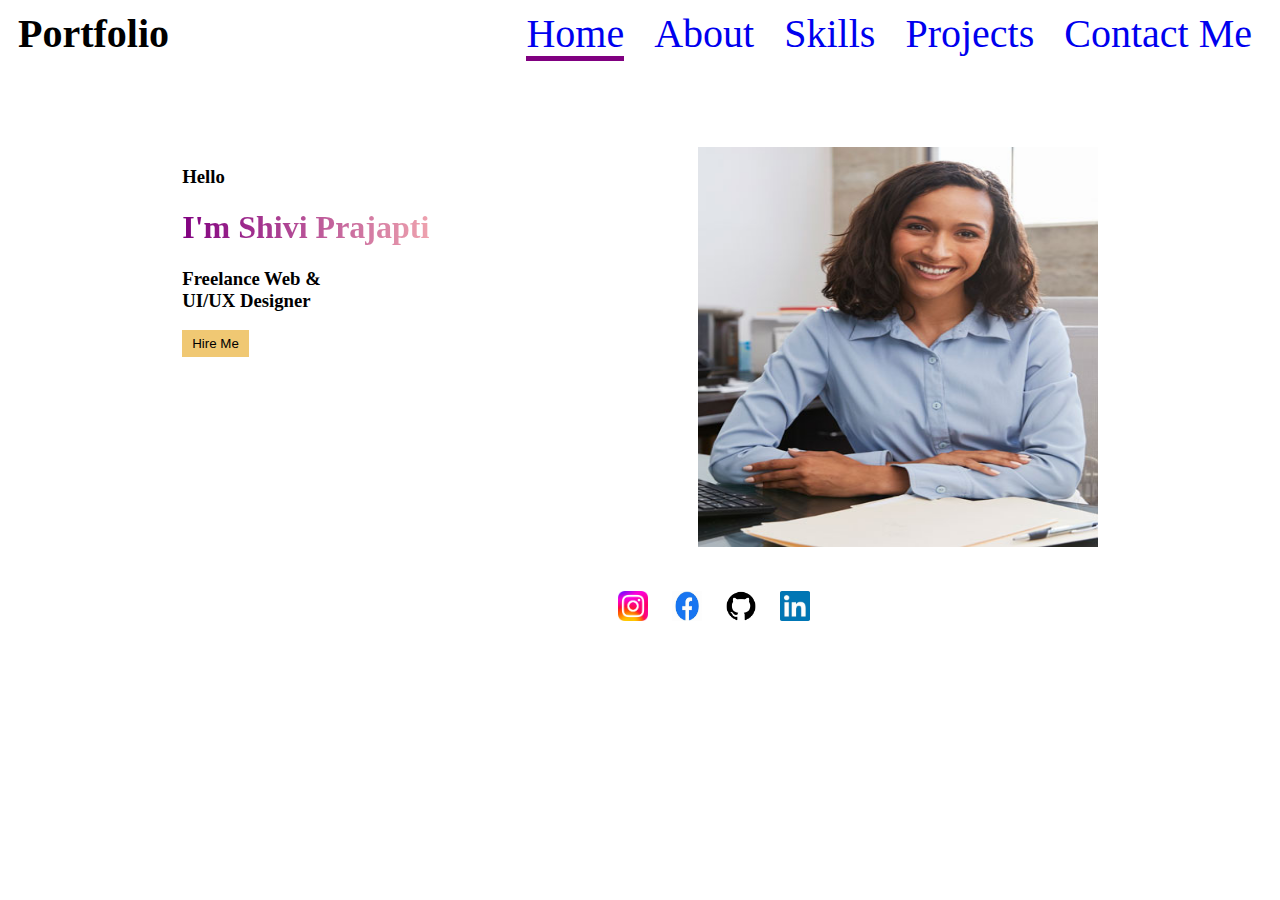
<file: index.html>
<!DOCTYPE html>
<html lang="en">

<head>
    <title>Assessment-1</title>
    <link href="css.css" rel="stylesheet">
</head>

<body>
    <header>
        <b>
            <div>Portfolio</div>
        </b>
        <div id="vijay">

            <a class="active" href="index.html">Home</a>
            <a href="About.html">About</a>
            <a href="Skills.html">Skills</a>
            <a href="Projects.html">Projects</a>
            <a href="Contact.html">Contact Me</a>
        </div>
    </header>
    <main>
        <div id="adi">
            <h3>Hello</h3>
            <h1>I'm Shivi Prajapti</h1>
            <h3>Freelance Web &<br>UI/UX Designer</h3>
            <button>Hire Me</button>
        </div>
        <div id="change">
            <img src="femaleemp.jpg" width="400px" height="400px">
        </div>

    </main>
    <footer>

        <a href="https://www.instagram.com/"> <img src="insta.jpeg" width="30px" height="30px"></a>
        <a href="https://www.facebook.com/login/"> <img src="facebook.jfif" width="30px" height="30px"></a>
        <a href="https://github.com/login"> <img src="github.png" width="30px" height="30px"> </a>
        <a href="https://www.linkedin.com/login"><img src="linkedin.jfif" width="30px" height="30px"></a>
    </footer>

</body>

</html>
</file>
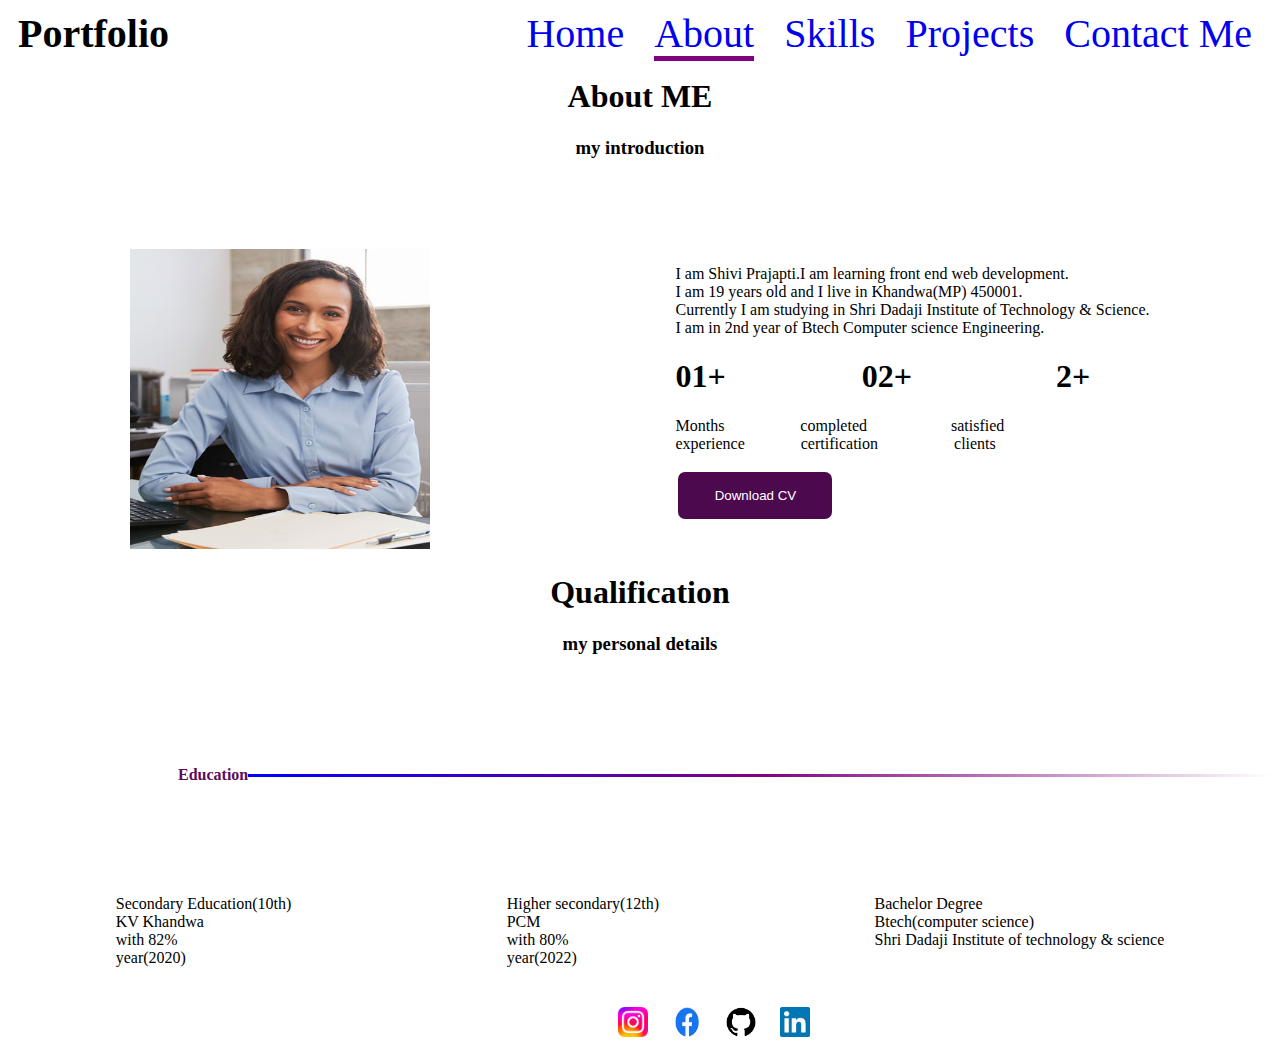
<file: About.html>
<!DOCTYPE html>
<html lang="en">
<head>
    <title>Assessment-1</title>
    <link href="css.css" rel="stylesheet">
    <link rel="stylesheet" href="https://cdnjs.cloudflare.com/ajax/libs/font-awesome/6.5.1/css/all.min.css" integrity="sha512-DTOQO9RWCH3ppGqcWaEA1BIZOC6xxalwEsw9c2QQeAIftl+Vegovlnee1c9QX4TctnWMn13TZye+giMm8e2LwA==" crossorigin="anonymous" referrerpolicy="no-referrer" />
</head>
<body>
    <header>
       <b><div>Portfolio</div></b>
        <div id="vijay">
            
            <a href="index.html">Home</a>
            <a class="active" href="About.html">About</a>
            <a href="Skills.html">Skills</a>
            <a href="Projects.html">Projects</a>
            <a href="Contact.html">Contact Me</a>
        </div>
    </header>
   <div id="about"> <h1>About ME</h1>
    <h3>my introduction</h3></div> 
   <main>
    <div show>
        <img href src="femaleemp.jpg" width="300" height="300">
    </div>
    <section>
        <div>
            <p>
                I am Shivi Prajapti.I am learning front end web development.<br>I am 19 years old and I live in Khandwa(MP) 450001.<br>Currently I am studying in Shri Dadaji Institute of Technology & Science.<br>I am in 2nd year of Btech Computer science Engineering. 
            </p>
        </div>
       <div>
        <h1>
            01+ &nbsp;&nbsp;&nbsp;&nbsp;&nbsp;&nbsp;&nbsp;&nbsp;&nbsp;&nbsp;&nbsp;&nbsp;&nbsp;&nbsp;&nbsp;&nbsp;02+&nbsp;&nbsp;&nbsp;&nbsp;&nbsp;&nbsp;&nbsp;&nbsp;&nbsp;&nbsp;&nbsp;&nbsp;&nbsp;&nbsp;&nbsp;&nbsp;&nbsp; 2+
        </h1>
        <p>Months &nbsp;&nbsp;&nbsp;&nbsp;&nbsp;&nbsp;&nbsp;&nbsp;&nbsp;&nbsp;&nbsp;&nbsp;&nbsp;&nbsp;&nbsp;&nbsp;&nbsp; completed &nbsp;&nbsp;&nbsp;&nbsp;&nbsp;&nbsp;&nbsp;&nbsp;&nbsp;&nbsp;&nbsp;&nbsp;&nbsp;&nbsp;&nbsp;&nbsp;&nbsp;&nbsp;&nbsp; satisfied<br>
         experience &nbsp;&nbsp;&nbsp;&nbsp;&nbsp;&nbsp;&nbsp;&nbsp;&nbsp;&nbsp;&nbsp;&nbsp; certification &nbsp;&nbsp;&nbsp;&nbsp;&nbsp;&nbsp;&nbsp;&nbsp;&nbsp;&nbsp;&nbsp;&nbsp;&nbsp;&nbsp;&nbsp;&nbsp;&nbsp;&nbsp;clients</p>
       </div>
       <button id="gt"><a href="about.html" download>Download CV</a> <i class="fa-solid fa-download"></i></button>
    </section>
   </main>
   <div id="about"> <h1>
    Qualification
   </h1>
<h3>my personal details</h3></div>
<div id="shivi">
<h4 id="br"><i class="fa-solid fa-user-graduate"></i>Education</h4>
<div id="deep"></div>
</div>
<main id="sc">
    <div>Secondary Education(10th)<br>KV Khandwa<br>with 82%<br>year(2020)</div>
    <div>Higher secondary(12th)<br>PCM<br> with 80%<br>year(2022)</div>
    <div>Bachelor Degree<br>Btech(computer science)<br>Shri Dadaji Institute of technology & science</div>
    
</main>
<footer>
          
    <a href="https://www.instagram.com/">  <img  src="insta.jpeg" width="30px" height="30px"></a>
    <a href="https://www.facebook.com/login/"> <img src="facebook.jfif" width="30px" height="30px"></a>
    <a href="https://github.com/login"> <img src="github.png" width="30px" height="30px">  </a>
    <a href="https://www.linkedin.com/login"><img src="linkedin.jfif" width="30px" height="30px"></a>
    </footer>
  

</body>
</html>
</file>
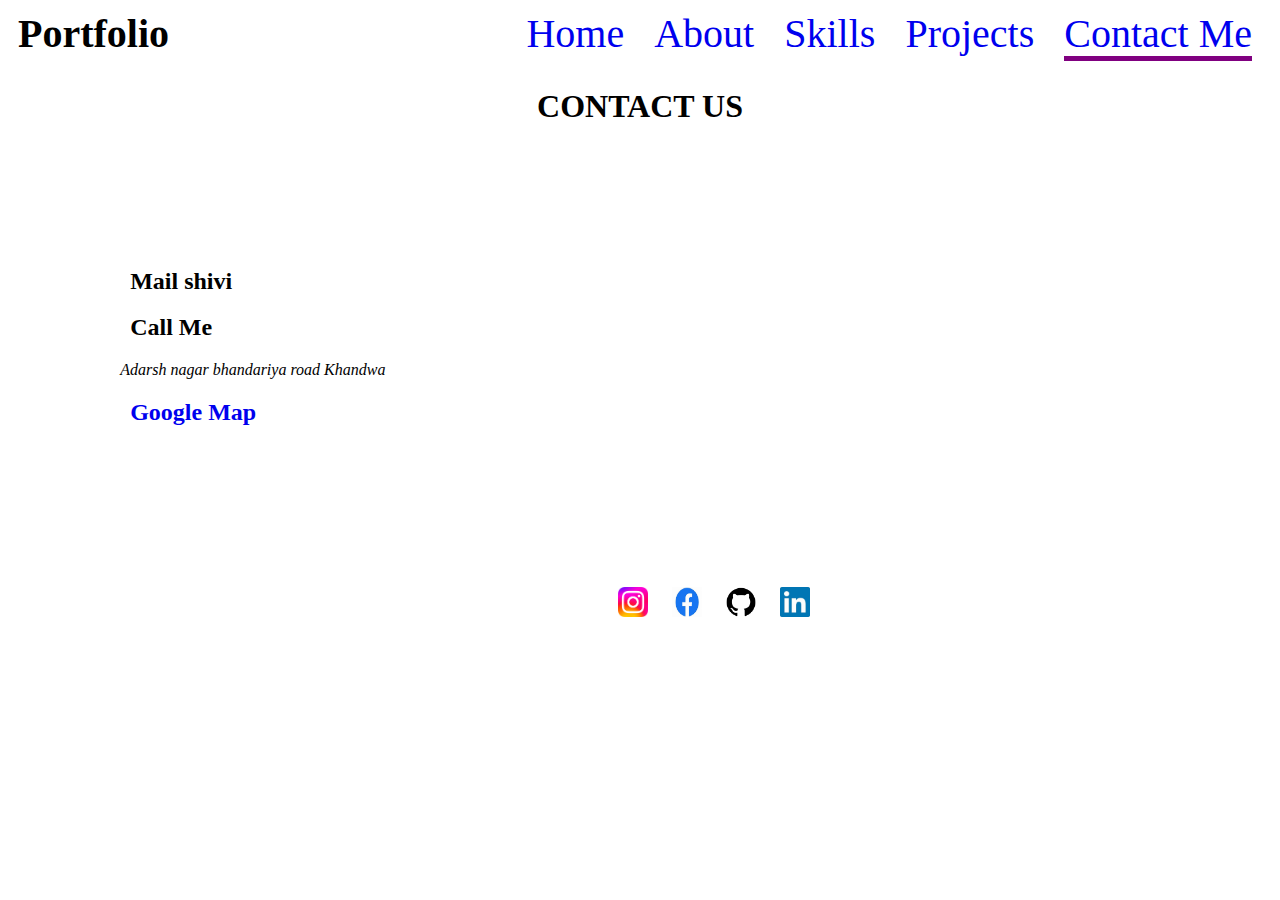
<file: Contact.html>
<!DOCTYPE html>
<html lang="en">

<head>
    <title>Assessment-1</title>
    <link href="css.css" rel="stylesheet">
    <link rel="stylesheet" href="https://cdnjs.cloudflare.com/ajax/libs/font-awesome/6.5.1/css/all.min.css" integrity="sha512-DTOQO9RWCH3ppGqcWaEA1BIZOC6xxalwEsw9c2QQeAIftl+Vegovlnee1c9QX4TctnWMn13TZye+giMm8e2LwA==" crossorigin="anonymous" referrerpolicy="no-referrer" />
</head>

<body>
    <header>
        <b>
            <div>Portfolio</div>
        </b>
        <div id="vijay">

            <a href="index.html">Home</a>
            <a href="About.html">About</a>
            <a href="Skills.html">Skills</a>
            <a href="Projects.html">Projects</a>
            <a class="active" href="Contact.html">Contact Me</a>
        </div>
    </header>

    <div id="head">
       <h1> CONTACT US</h1>
    </div>
    <div id="map">
        <div>
            <h2><i class="fa-solid fa-envelope"></i><a style="text-decoration: none; color: black;" href="mailto:info@digitalcomputing.com.in">Mail shivi</a></h2>
            <h2><i class="fa-solid fa-phone"></i><a style="text-decoration: none; color: black;" href="tel:7067986320">Call Me</a></h2>
            <address><i class="fa-solid fa-location-dot"></i>Adarsh nagar bhandariya road Khandwa</address>
            <h2><a href="https://maps.app.goo.gl/NSPF9eqS6pbjZau18" target="_blank">Google Map</a></h2>
        </div>
        
            <iframe
                src="https://www.google.com/maps/embed?pb=!1m14!1m12!1m3!1d29630.757058254265!2d76.29713495000001!3d21.8249331!2m3!1f0!2f0!3f0!3m2!1i1024!2i768!4f13.1!5e0!3m2!1sen!2sin!4v1709714755359!5m2!1sen!2sin"
                width="550" height="400" style="border:0;" allowfullscreen="" loading="lazy"
                referrerpolicy="no-referrer-when-downgrade"></iframe>
    
    </div>

    <footer>

        <a href="https://www.instagram.com/"> <img src="insta.jpeg" width="30px" height="30px"></a>
        <a href="https://www.facebook.com/login/"> <img src="facebook.jfif" width="30px" height="30px"></a>
        <a href="https://github.com/login"> <img src="github.png" width="30px" height="30px"> </a>
        <a href="https://www.linkedin.com/login"><img src="linkedin.jfif" width="30px" height="30px"></a>
    </footer>

</body>

</html>
</file>
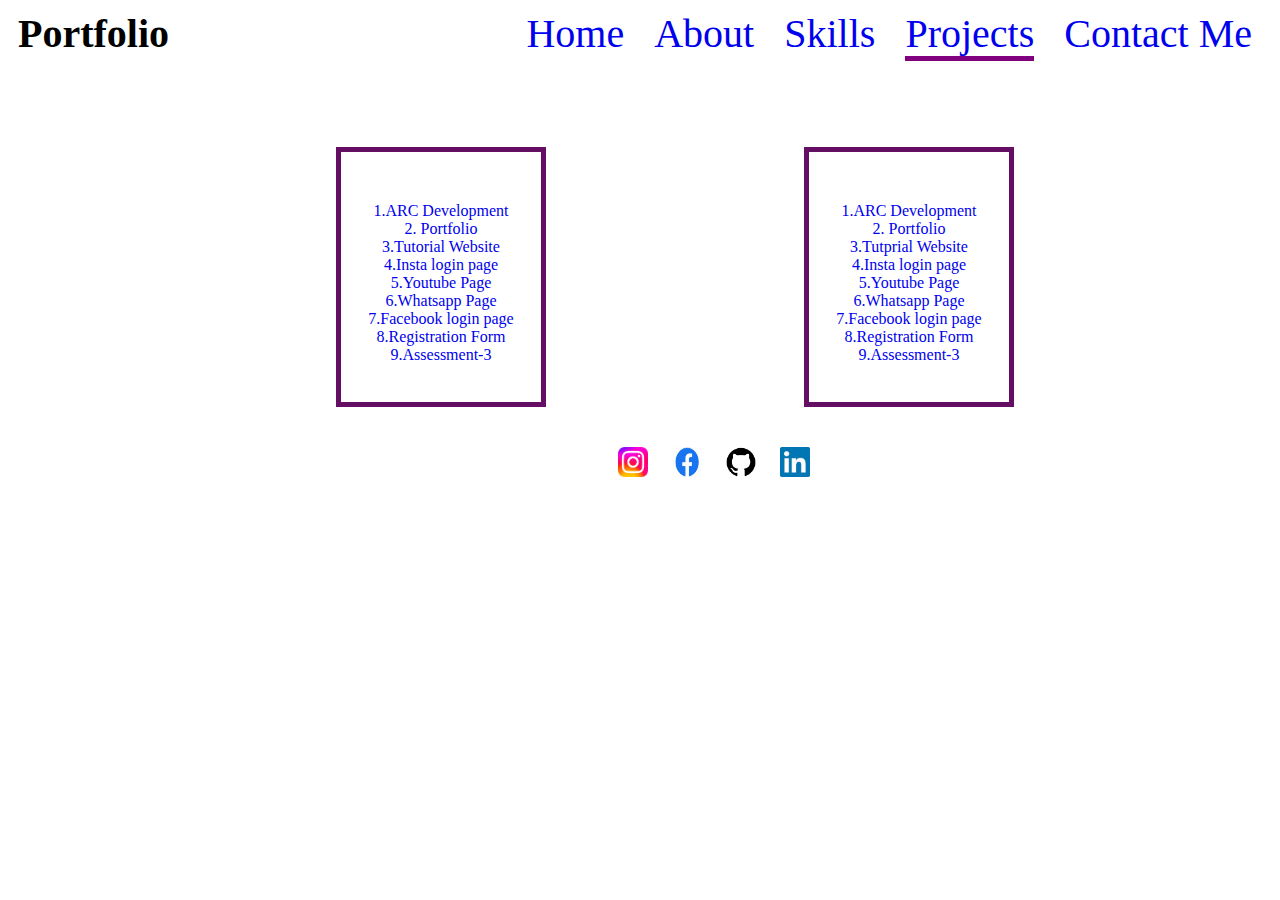
<file: Projects.html>
<!DOCTYPE html>
<html lang="en">
<head>
    <title>Assessment-1</title>
    <link href="css.css" rel="stylesheet">
</head>
<body>
    <header>
       <b><div>Portfolio</div></b>
        <div id="vijay">
            
            <a href="index.html">Home</a>
            <a href="About.html">About</a>
            <a href="Skills.html">Skills</a>
            <a class="active" href="Projects.html">Projects</a>
            <a href="Contact.html">Contact Me</a>
        </div>
    </header>
    <div id="shivi">
        <div class="palak"> <a href="https://polite-meerkat-e9f74d.netlify.app">1.ARC Development</a><br>
            <a href="https://shivi-prajapati.github.io/portfolio/">2. Portfolio</a><br>
            <a href="https://shivi-prajapati.github.io/tutorial/">3.Tutorial Website</a><br>
            <a href= "https://shivi-prajapati.github.io/instaloginpage/">4.Insta login page</a>
            <a href="https://shivi-prajapati.github.io/youtubenew/">5.Youtube Page</a>
            <a href="https://shivi-prajapati.github.io/whatsapp-page/">6.Whatsapp Page</a>
            <a href="https://shivi-prajapati.github.io/facebook/">7.Facebook login page</a>
            <a href="https://shivi-prajapati.github.io/registration/">8.Registration Form</a>
            <a href="https://collegewebsite98.wordpress.com/">9.Assessment-3</a>
            
        </div>
        <div class="palak"> <a href="https://polite-meerkat-e9f74d.netlify.app">1.ARC Development</a><br>
            <a href="https://shivi-prajapati.github.io/portfolio/">2. Portfolio</a><br>
            <a href="https://shivi-prajapati.github.io/tutorial/">3.Tutprial Website</a><br>
            <a href= "https://shivi-prajapati.github.io/instaloginpage/">4.Insta login page</a>
            <a href="https://shivi-prajapati.github.io/youtubenew/">5.Youtube Page</a>
            <a href="https://shivi-prajapati.github.io/whatsapp-page/">6.Whatsapp Page</a>
            <a href="https://shivi-prajapati.github.io/facebook/">7.Facebook login page</a>
            <a href="https://shivi-prajapati.github.io/registration/">8.Registration Form</a>
            <a href="https://collegewebsite98.wordpress.com/">9.Assessment-3</a>
        </div>
    </div>
    
    <footer>
          
        <a href="https://www.instagram.com/">  <img  src="insta.jpeg" width="30px" height="30px"></a>
        <a href="https://www.facebook.com/login/"> <img src="facebook.jfif" width="30px" height="30px"></a>
        <a href="https://github.com/login"> <img src="github.png" width="30px" height="30px">  </a>
        <a href="https://www.linkedin.com/login"><img src="linkedin.jfif" width="30px" height="30px"></a>
        </footer>

</body>
</html>
</file>
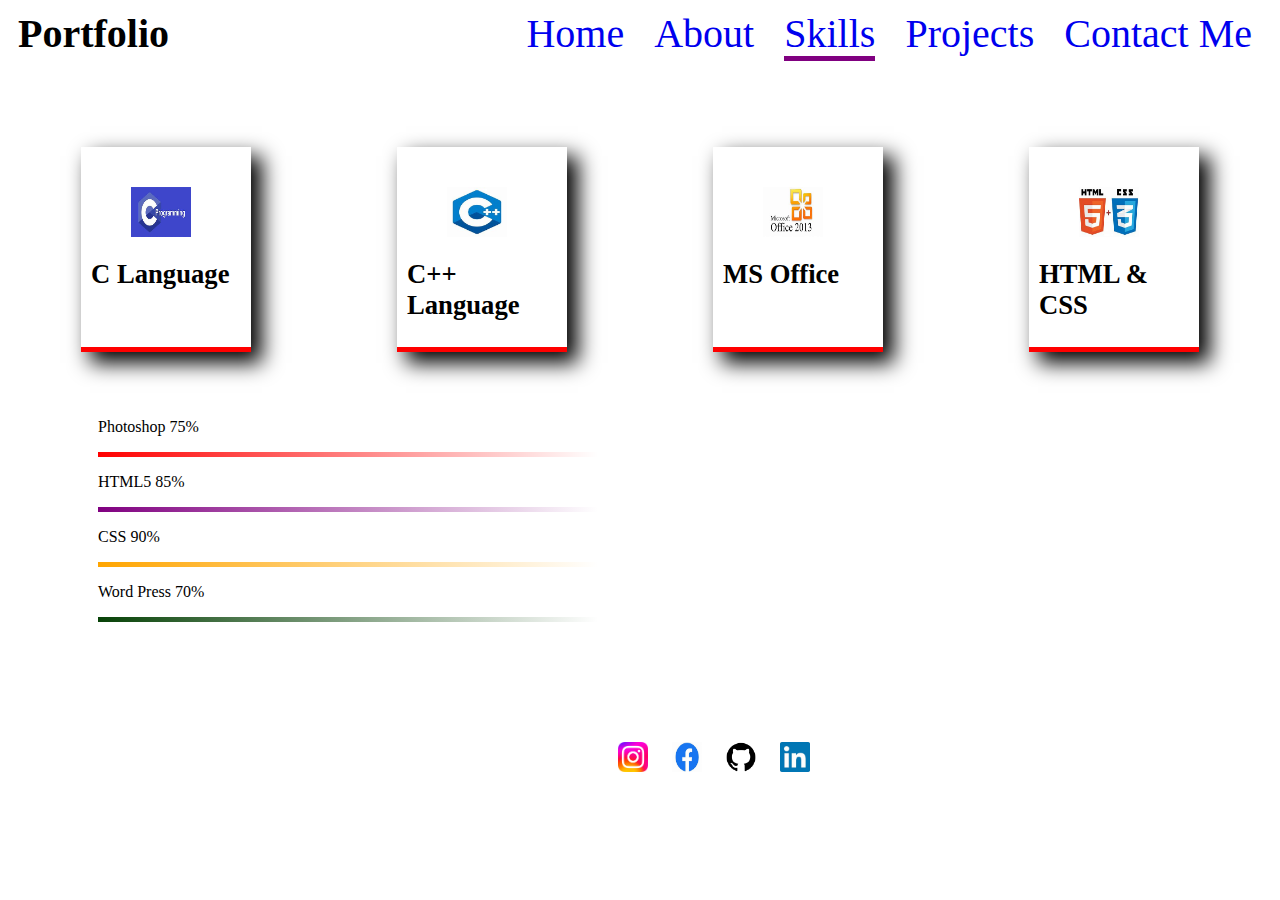
<file: Skills.html>
<!DOCTYPE html>
<html lang="en">
<head>
    <title>Assessment-1</title>
    <link href="css.css" rel="stylesheet">
    <link rel="stylesheet" href="https://cdnjs.cloudflare.com/ajax/libs/font-awesome/6.5.1/css/all.min.css" integrity="sha512-DTOQO9RWCH3ppGqcWaEA1BIZOC6xxalwEsw9c2QQeAIftl+Vegovlnee1c9QX4TctnWMn13TZye+giMm8e2LwA==" crossorigin="anonymous" referrerpolicy="no-referrer" />
</head>
<body>
    <header>
       <b><div>Portfolio</div></b>
        <div id="vijay">
            
            <a href="index.html">Home</a>
            <a href="About.html">About</a>
            <a class="active" href="Skills.html">Skills</a>
            <a href="Projects.html">Projects</a>
            <a href="Contact.html">Contact Me</a>
        </div>
    </header>
    <main>
        <div class="ijn"><img src="clogo.jpg" width="60" height="50" ><h1>C Language</h1></div>
         <div class="ijn"><img src="c++.jpg" width="60" height="50" ><h1> C++ Language</h1></div>
         <div class="ijn"><img src="ms.jpg" width="60" height="50" ><h1>MS Office </h1></div>
         <div class="ijn"><img src="htcs.jpg" width="60" height="50" ><h1>HTML & CSS </h1></div>
        
    </main>
    <div id="dheeraj">
        
            <p>Photoshop 75%</p>
            <div id="red"></div>
            <p>HTML5 85%</p>
            <div id="purple"></div>
            <p>CSS 90%</p>
            <div id="orange"></div>
            <p>Word Press 70%</p>
            <div id="green"></div>
    </div>
    <footer>
          
        <a href="https://www.instagram.com/">  <img  src="insta.jpeg" width="30px" height="30px"></a>
        <a href="https://www.facebook.com/login/"> <img src="facebook.jfif" width="30px" height="30px"></a>
        <a href="https://github.com/login"> <img src="github.png" width="30px" height="30px">  </a>
        <a href="https://www.linkedin.com/login"><img src="linkedin.jfif" width="30px" height="30px"></a>
        </footer>
</body>
</html>
</file>
<file: css.css>
header{
    display: flex;
    justify-content: space-between;
    font-size: 30pt;
    text-decoration: none;
    margin: 10px;
    
}
.active{
    border-bottom: solid thick purple;
}
a{
    text-decoration: none;
    margin: 10px;
}
main{
   
    display: flex;
    
    justify-content: space-around;
    margin-top: 90px;

    
}
#change{
    
    margin-right: 40px;
}
#adi{
    margin-left: 40px;
}
#adi h1{
    background-image: linear-gradient(to right,purple,rgb(238, 162, 174));
    background-clip: text;
    -webkit-text-fill-color: transparent;
}
button{
    background-color: rgb(240,200,115);
    border: 0;
    height: 20pt;
    width: 50pt;
}
#about h1{ 
    display:flex;
    justify-content:center;
    align-items: center;
    
}
#about h3{
    display:flex;
    justify-content:center;
    align-items: center;
}
#gt{
    background-color:rgb(77, 9, 77);
    border: solid;
    color: white;
    width: 120pt;
    height: 40pt;
    border-radius: 10px;
}
#gt a{
    color: white;
}
#show{
    border: 5px;
}

#br{ 
    margin-left: 100px;

    color: rgb(92, 12, 92);
}

footer{
    padding-left: 600px;
    margin-top: 40px;

}
#d{
    height: 100px;
    width: 150px;
    border: solid white;
    box-shadow: 20px;
    background-color: antiquewhite;
    padding: 50px;
}
.ijn {
    width: 150px;
    background-color: white;
    height: 120px;
    padding-top: 50px;
    box-shadow: 10px 10px 20px 1px;
    
    border-bottom:solid thick red;
    padding: 40px 10px;
    font-size: 10pt;
    

}
.ijn img{ 
    transform: translate(40px);
}
#deep{
    height: 3px;
    width:1050px;
    background-image: linear-gradient(to right,blue ,purple,rgba(255, 192, 203, 0));    
}
#shivi{
    display:flex;
    align-items:center;
    justify-content:space-evenly;
    margin-top: 90px;
    margin-left: 70px;

}
.palak{
    border: solid thick rgb(100, 15, 100);
    width: 200px;
    height: 200px;
    text-align: center;
    padding-top: 50px;
    color: black;
}
.palak:hover{
    transform: scale(1.2);
}
#map{
    display: flex;
    justify-content: space-around;
    align-items: center;
}
#head{
    display: flex;
    justify-content:center ;
}
#dheeraj{
    height: 300px;
    padding-top: 50px;
    margin-left: 90px;
}
#red{
    width: 500px;
    height: 5px;
    background-image: linear-gradient(to right,red,rgba(128, 128, 128, 0));
    
}
#purple{
    width: 500px;
    height: 5px;
    background-image: linear-gradient(to right,purple,rgba(128, 128, 128, 0));
}
#orange{
    width: 500px;
    height: 5px;
    background-image: linear-gradient(to right,orange,rgba(128, 128, 128, 0));
}
#green{
    width: 500px;
    height: 5px;
    background-image: linear-gradient(to right,rgb(7, 66, 7),rgba(128, 128, 128, 0));
}
</file>
